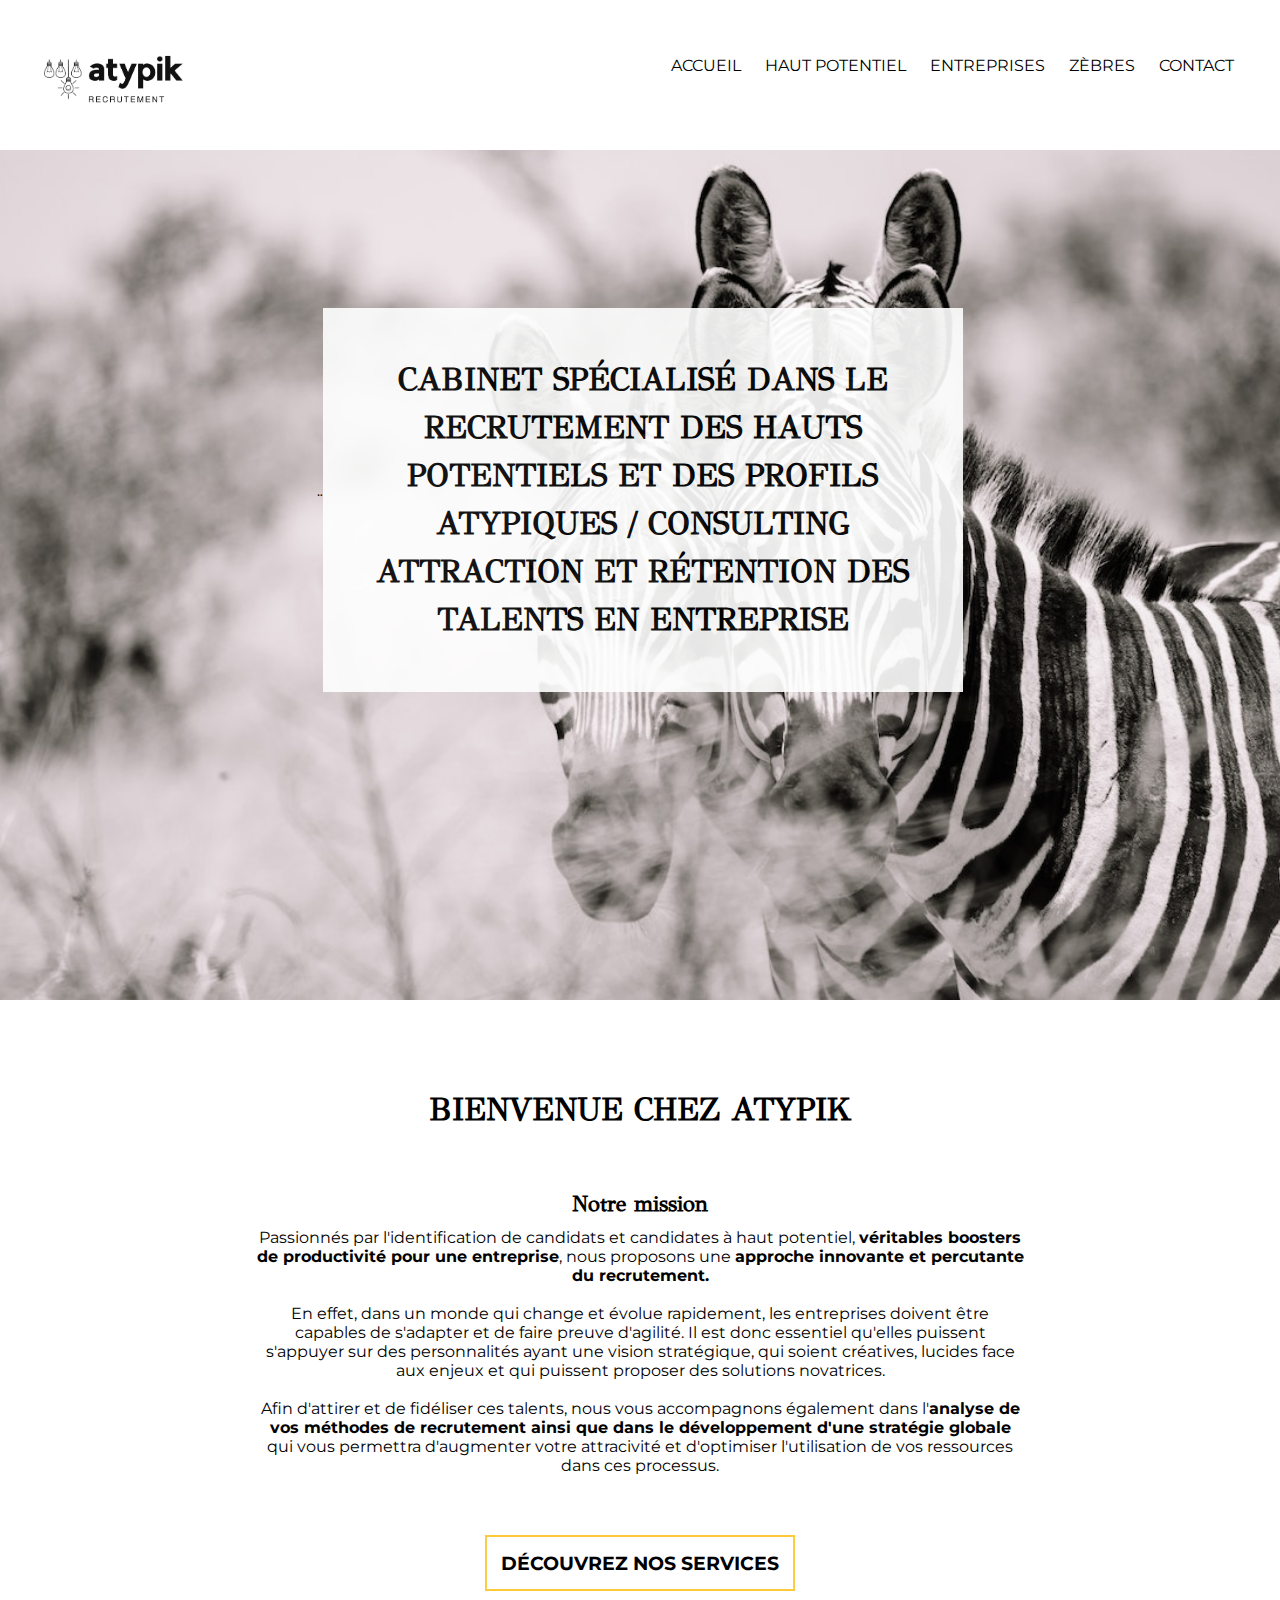
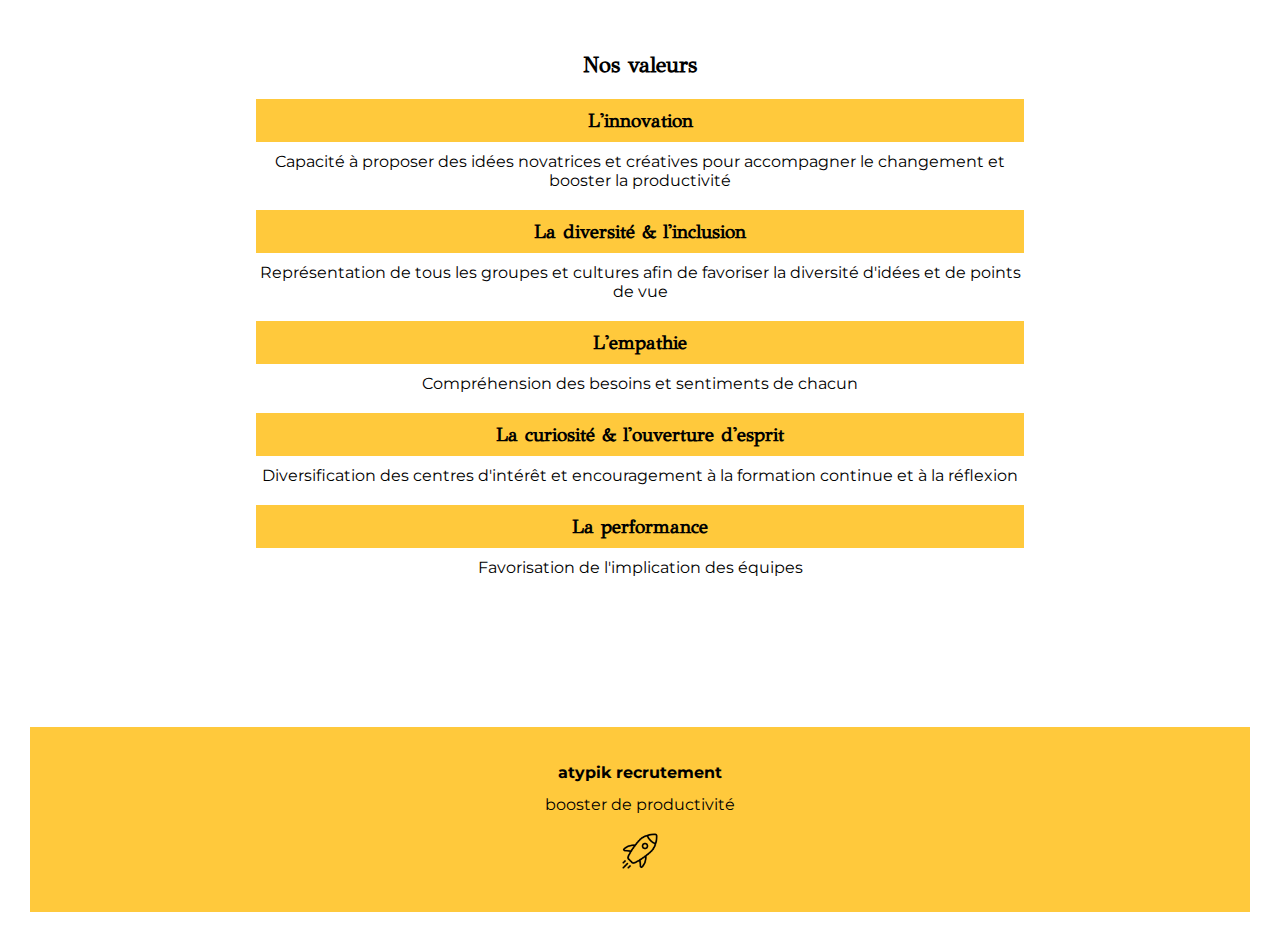
<file: index.html>
<!DOCTYPE html>
<html lang="en">
<head>
    <meta charset="UTF-8">
    <meta http-equiv="X-UA-Compatible" content="IE=edge">
    <meta name="viewport" content="width=device-width, initial-scale=1.0">

    <!--TITLE-->
    <title>atypik recrutement</title>

    <!--META DESCRIPTION-->
    <meta name="description" content="Cabinet spécialisé dans le recrutement des hauts potentiels sur des postes stratégiques et consulting RH en entreprise.">

    <!--ICON-->
    <link rel="icon" type="image/png" href="./ressources/images/logo.png" />

    <!--FONTS-->
    <link href="https://fonts.googleapis.com/css2?family=GFS+Didot&family=Montserrat:ital,wght@0,100;0,200;0,300;0,400;0,500;0,600;1,100;1,200;1,300;1,400;1,500;1,600&display=swap" rel="stylesheet">

    <!--CSS STYLESHEET-->
    <link href="./ressources/style.css" rel="stylesheet" type="text/css"/>
</head>

<body>
    <!--navigation-->
    <div class="navbar">
        <div class="navlogo">
            <img src="./ressources/images/logo white.png" alt="logo atypik recrutement yellow">
        </div>

        <nav class="nav">
            <ul>
                <li><a href="./index.html">accueil</a></li>
                <li><a href="./hautpotentiel.html">haut potentiel</a></li>
                <li><a href="./entreprises.html">entreprises</a></li>
                <li><a href="./zebres.html">zèbres</a></li>
                <li><a href="./contact.html">contact</a></li>
            </ul>
        </nav>
    </div>

    <!--bannière-->
    <div class="banner">¨
        <div class="banner-title">
            <h1>
                Cabinet spécialisé dans le recrutement des hauts potentiels et des profils atypiques / consulting attraction et rétention des talents en entreprise
            </h1>
        </div>
    </div>

    <!--présentation-->
    <div class="presentation">
        <h2>Bienvenue chez atypik</h2>
        
        <div class="presentation-part">
            <h3>Notre mission</h3>
            <p>
                Passionnés par l'identification de candidats et candidates à haut potentiel, <strong>véritables boosters de productivité pour une entreprise</strong>,
                nous proposons une <strong>approche innovante et percutante du recrutement.</strong> <br><br>

                En effet, dans un monde qui change et évolue rapidement, les entreprises doivent être capables de s'adapter et de faire preuve d'agilité. 
                Il est donc essentiel qu'elles puissent s'appuyer sur des personnalités ayant une vision stratégique, qui soient créatives, lucides face aux enjeux et qui puissent proposer des solutions
                novatrices.<br><br>

                Afin d'attirer et de fidéliser ces talents, nous vous accompagnons également dans l'<strong>analyse de vos méthodes de recrutement ainsi que dans le développement 
                d'une stratégie globale </strong>qui vous permettra d'augmenter votre attracivité et d'optimiser l'utilisation de vos ressources dans ces processus. 
            </p>
        </div>

        <button><a href="./entreprises.html">Découvrez nos services</a> </button>

        <div class="presentation-part">
            <h3>Nos valeurs</h3>

            <h4>L'innovation</h4>
            <p>
                Capacité à proposer des idées novatrices et créatives pour accompagner le changement et booster la productivité
            </p>

            <h4>La diversité & l'inclusion</h4>
            <p>
                Représentation de tous les groupes et cultures afin de favoriser la diversité d'idées et de points de vue 
            </p>

            <h4>L'empathie</h4>
            <p>
                Compréhension des besoins et sentiments de chacun
            </p>

            <h4>La curiosité & l'ouverture d'esprit</h4>
            <p>
                Diversification des centres d'intérêt et encouragement à la formation continue et à la réflexion 
            </p>

            <h4>La performance</h4>
            <p>
                Favorisation de l'implication des équipes 
            </p>

        </div>

        <div class="presentation-part">
            
            
        </div>
    </div>





<!--footer-->
    <footer>
        <div class="footer">
            <p>
                <strong>atypik recrutement </strong>
                <br>
                booster de productivité
                <br>
            
                <img src="./ressources/icons/rocket.png">
            </p>
        </div>
    </footer>

</body>
</html>
</file>
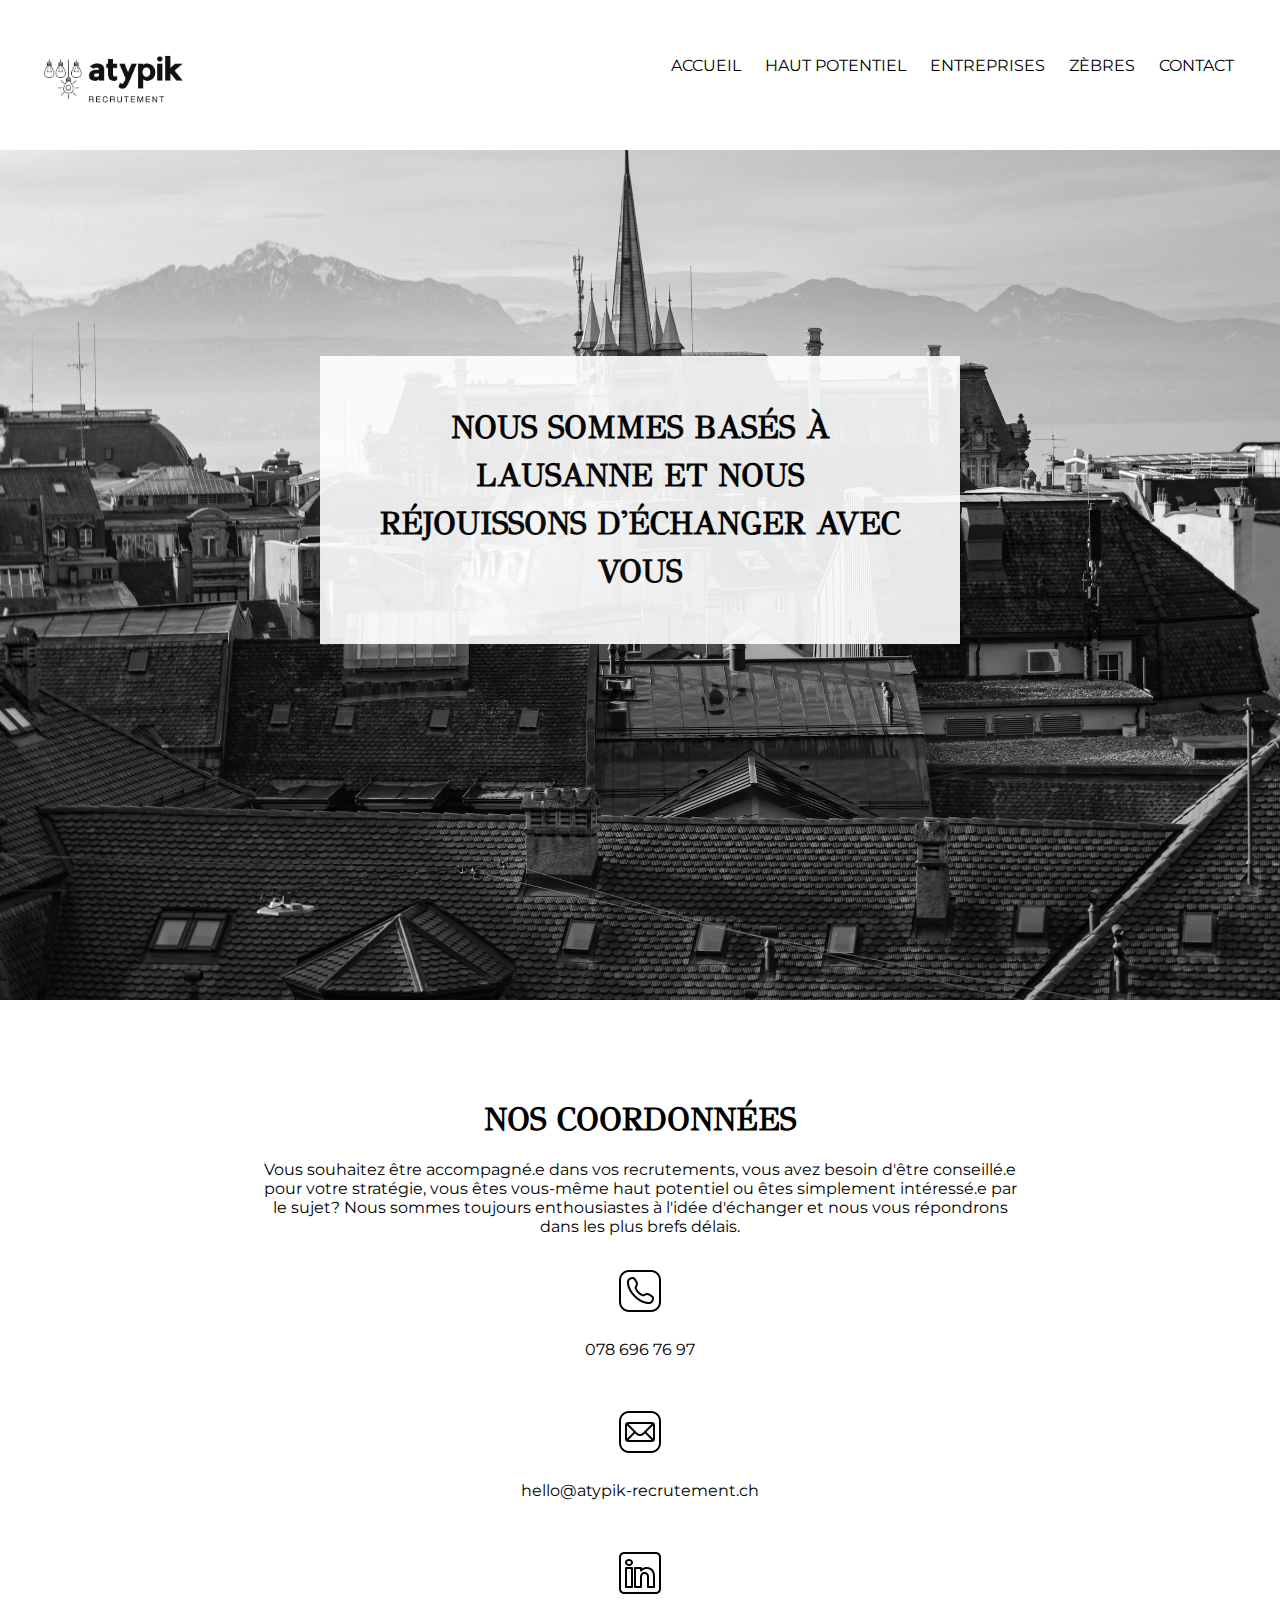
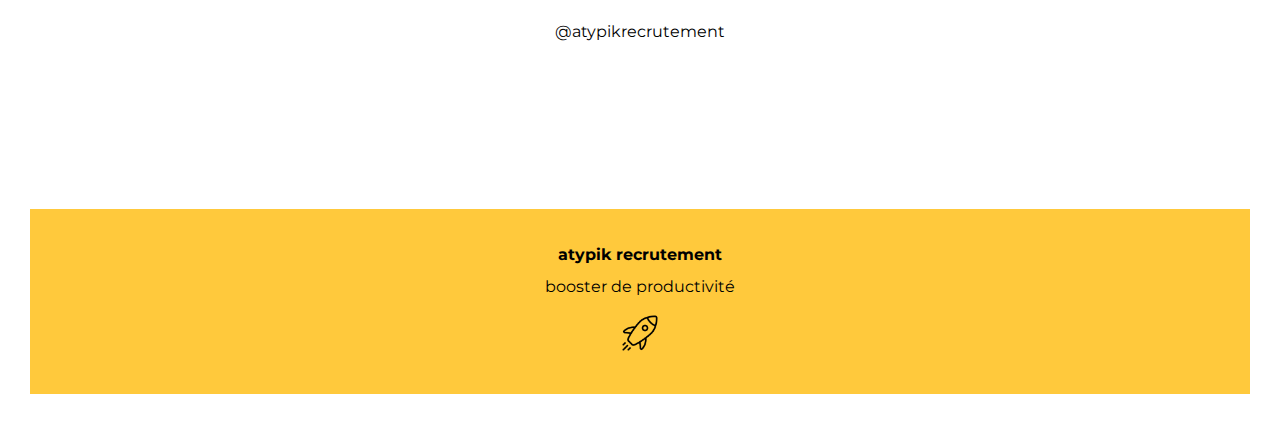
<file: contact.html>
<!DOCTYPE html>
<html lang="en">
<head>
    <meta charset="UTF-8">
    <meta http-equiv="X-UA-Compatible" content="IE=edge">
    <meta name="viewport" content="width=device-width, initial-scale=1.0">

    <!--TITLE-->
    <title>atypik recrutement</title>

    <!--META DESCRIPTION-->
    <meta name="description" content="Cabinet spécialisé dans le recrutement des hauts potentiels sur des postes stratégiques et consulting RH en entreprise.">

    <!--ICON-->
    <link rel="icon" type="image/png" href="./ressources/images/logo.png" />

    <!--FONTS-->
    <link href="https://fonts.googleapis.com/css2?family=GFS+Didot&family=Montserrat:ital,wght@0,100;0,200;0,300;0,400;0,500;0,600;1,100;1,200;1,300;1,400;1,500;1,600&display=swap" rel="stylesheet">

    <!--CSS STYLESHEET-->
    <link href="./ressources/style.css" rel="stylesheet" type="text/css"/>
</head>

<body>
    <!--navigation-->
    <div class="navbar">
        <div class="navlogo">
            <img src="./ressources/images/logo white.png" alt="logo atypik recrutement black white">
        </div>

        <nav class="nav">
            <ul>
                <li><a href="./index.html">accueil</a></li>
                <li><a href="./hautpotentiel.html">haut potentiel</a></li>
                <li><a href="./entreprises.html">entreprises</a></li>
                <li><a href="./zebres.html">zèbres</a></li>
                <li><a href="./contact.html">contact</a></li>
            </ul>
        </nav>
    </div>

    <!--banner-->
    <div class="banner-contact">
        <div class="banner-title">
            <h1>Nous sommes basés à Lausanne et nous réjouissons d'échanger avec vous</h1>
        </div>
    </div>


    <!--contact details-->

   <div class="contact">
        <h2>Nos coordonnées</h2>

        <p>Vous souhaitez être accompagné.e dans vos recrutements, vous avez besoin d'être conseillé.e pour votre stratégie, vous êtes vous-même haut potentiel ou êtes simplement intéressé.e par le sujet? 
            Nous sommes toujours enthousiastes à l'idée d'échanger et nous vous répondrons dans les plus brefs délais. 
        </p>

        <img src="./ressources/icons/phone.png" alt="phone icon"><br>
        <p>078 696 76 97</p><br>

        <img src="./ressources/icons/mail.png" alt="mail icon"><br>
        <p>hello@atypik-recrutement.ch</p><br>

        <img src="./ressources/icons/linkedin.png" alt="linkedin icon"><br>
        <p>@atypikrecrutement</p><br>
   </div>

    <!--footer-->
    <footer>
        <div class="footer">
            <p>
                <strong>atypik recrutement </strong>
                <br>
                booster de productivité
                <br>
            
                <img src="./ressources/icons/rocket.png">
            </p>
        </div>
    </footer>

</body>
</html>
</file>
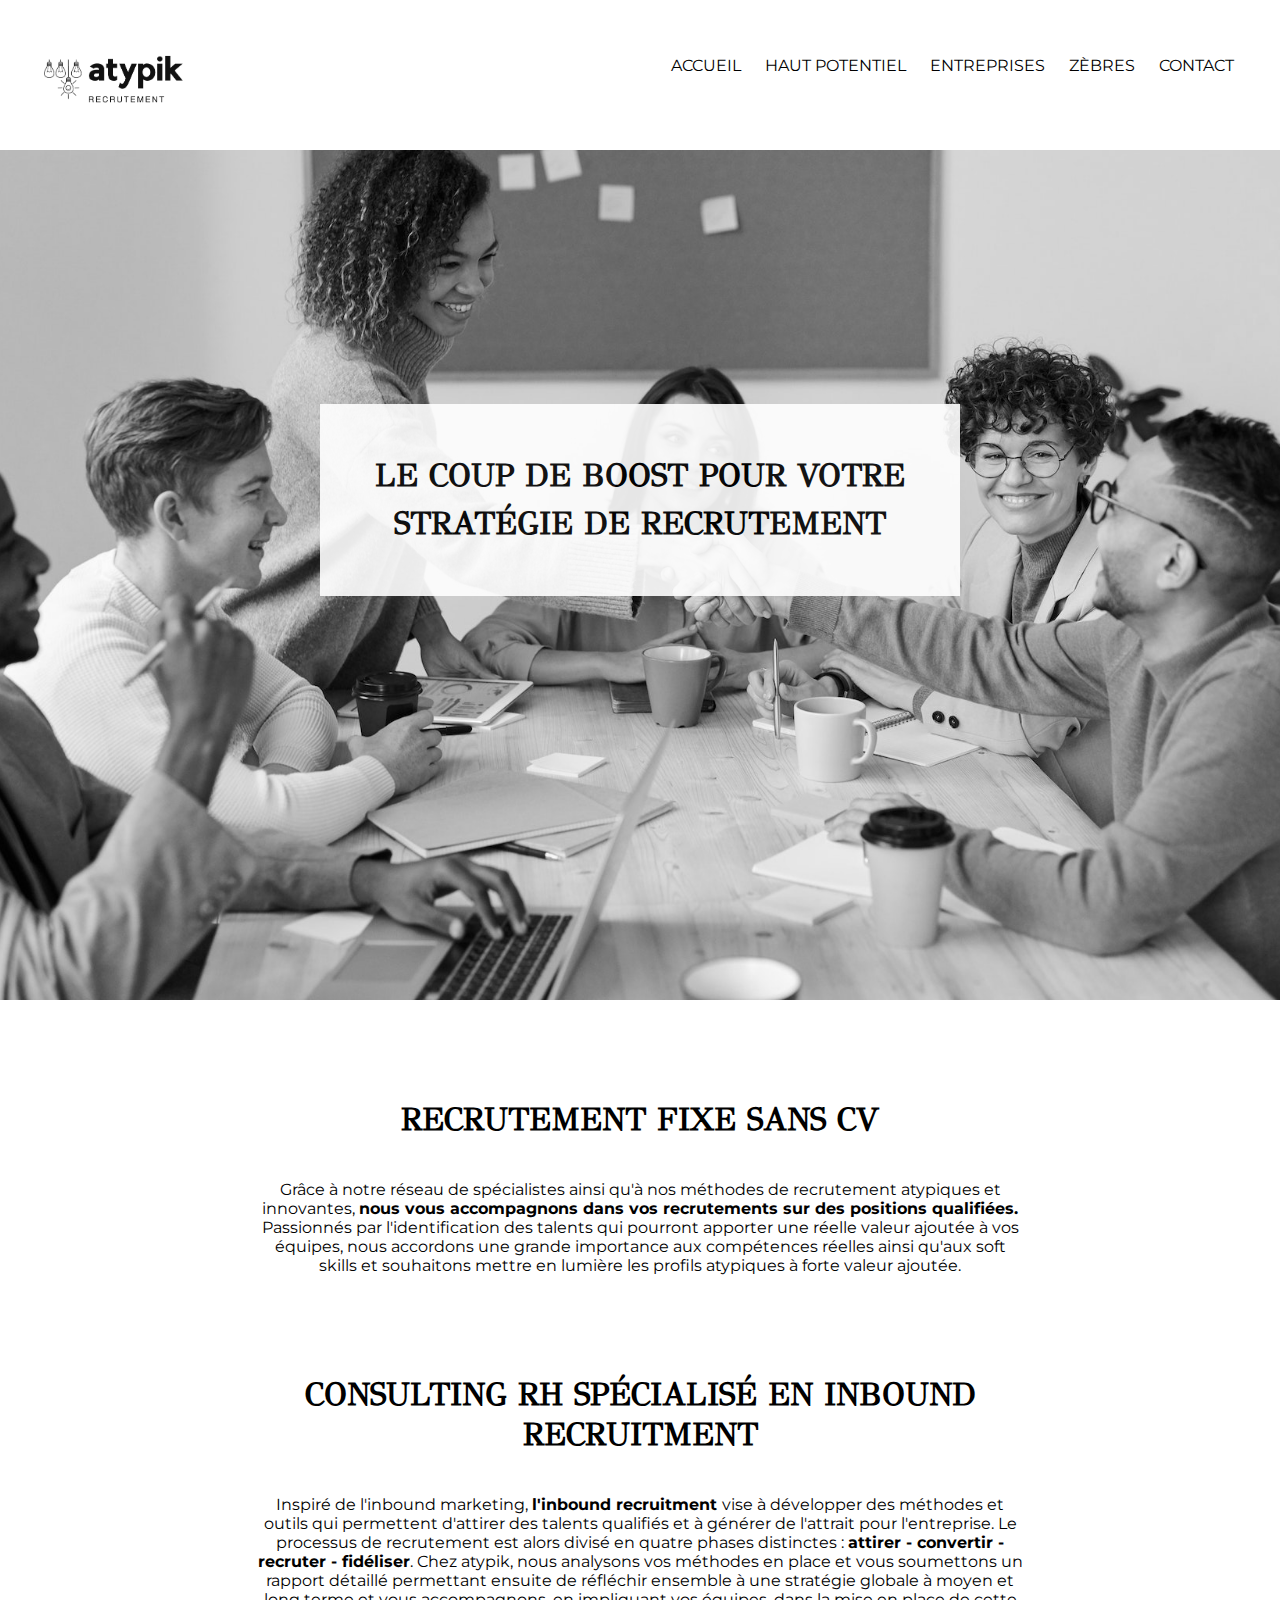
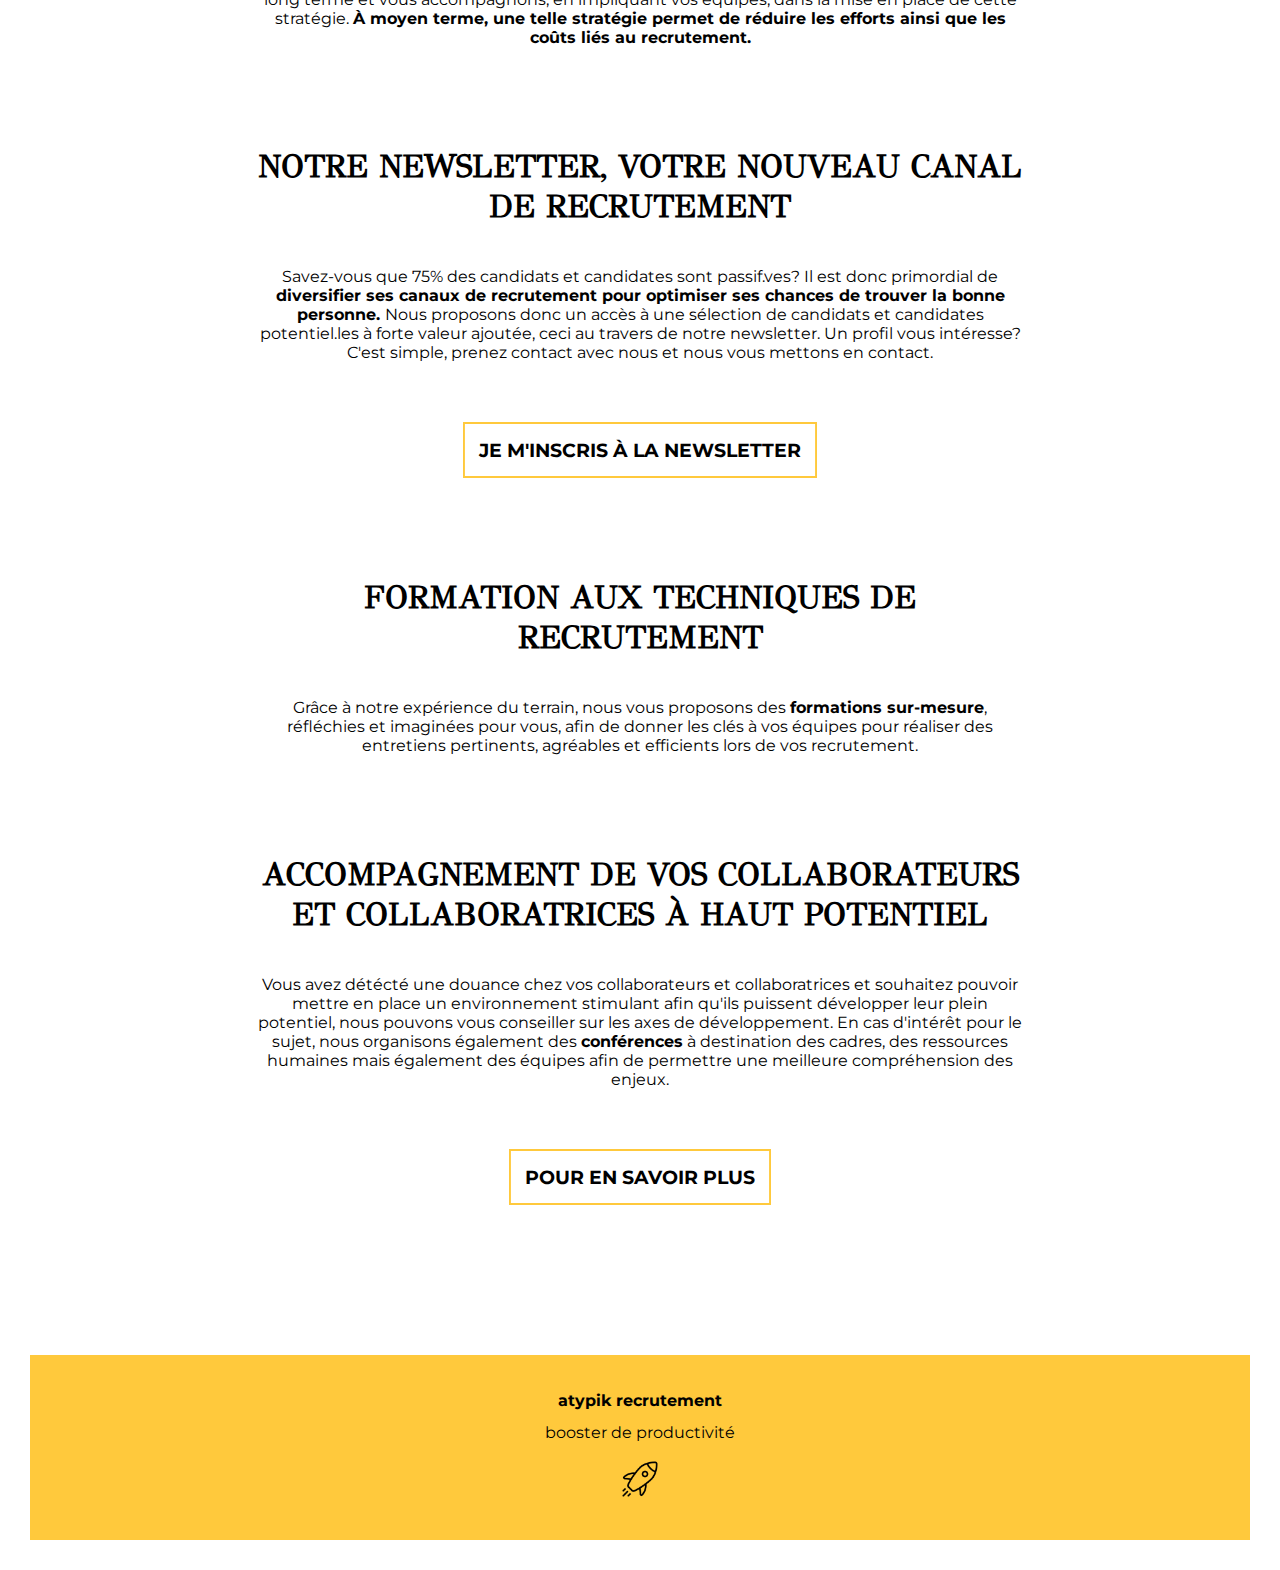
<file: entreprises.html>
<!DOCTYPE html>
<html lang="en">
<head>
    <meta charset="UTF-8">
    <meta http-equiv="X-UA-Compatible" content="IE=edge">
    <meta name="viewport" content="width=device-width, initial-scale=1.0">

    <!--TITLE-->
    <title>atypik recrutement</title>

    <!--META DESCRIPTION-->
    <meta name="description" content="Cabinet spécialisé dans le recrutement des hauts potentiels sur des postes stratégiques et consulting RH en entreprise.">

    <!--ICON-->
    <link rel="icon" type="image/png" href="./ressources/images/logo.png" />

    <!--FONTS-->
    <link href="https://fonts.googleapis.com/css2?family=GFS+Didot&family=Montserrat:ital,wght@0,100;0,200;0,300;0,400;0,500;0,600;1,100;1,200;1,300;1,400;1,500;1,600&display=swap" rel="stylesheet">

    <!--CSS STYLESHEET-->
    <link href="./ressources/style.css" rel="stylesheet" type="text/css"/>
</head>

<body>
    <!--navigation-->
    <div class="navbar">
        <div class="navlogo">
            <img src="./ressources/images/logo white.png" alt="logo atypik recrutement black white">
        </div>

        <nav class="nav">
            <ul>
                <li><a href="./index.html">accueil</a></li>
                <li><a href="./hautpotentiel.html">haut potentiel</a></li>
                <li><a href="./entreprises.html">entreprises</a></li>
                <li><a href="./zebres.html">zèbres</a></li>
                <li><a href="./contact.html">contact</a></li>
            </ul>
        </nav>
    </div>

    <!--banner-->
    <div class="banner-entreprises">
        <div class="banner-title">
            <h1>Le coup de boost pour votre stratégie de recrutement</h1>
        </div>
    </div>


    <!--services-->
    <div class="services">
        <div class="service">
            <h2>Recrutement fixe sans CV</h2>
            <p>
                Grâce à notre réseau de spécialistes ainsi qu'à nos méthodes de recrutement atypiques et innovantes, <strong>nous vous accompagnons dans vos recrutements sur des positions qualifiées. </strong>
                Passionnés par l'identification des talents qui pourront apporter une réelle valeur ajoutée à vos équipes, nous accordons une grande importance aux compétences réelles ainsi qu'aux soft skills et souhaitons mettre 
                en lumière les profils atypiques à forte valeur ajoutée. 
            </p>
        </div>



        <div class="service">
            <h2>Consulting RH spécialisé en inbound recruitment</h2>
            <p>
                Inspiré de l'inbound marketing, <strong>l'inbound recruitment </strong>vise à développer des méthodes et outils qui permettent d'attirer des talents qualifiés et à générer de l'attrait pour l'entreprise.
                Le processus de recrutement est alors divisé en quatre phases distinctes : <strong>attirer - convertir - recruter - fidéliser</strong>. Chez atypik, nous analysons vos méthodes en place et vous soumettons 
                un rapport détaillé permettant ensuite de réfléchir ensemble à une stratégie globale à moyen et long terme et vous accompagnons, en impliquant vos équipes, dans la mise en place de cette stratégie.
                <strong>À moyen terme, une telle stratégie permet de réduire les efforts ainsi que les coûts liés au recrutement. </strong>
            </p>
        </div>

        <div class="service">
            <h2>Notre newsletter, votre nouveau canal de recrutement</h2>

            <p>
               Savez-vous que 75% des candidats et candidates sont passif.ves? Il est donc primordial de <strong>diversifier ses canaux de recrutement pour optimiser ses chances de trouver la bonne personne. </strong>
               Nous proposons donc un accès à une sélection de candidats et candidates potentiel.les à forte valeur ajoutée, ceci au travers de notre newsletter. Un profil vous intéresse? C'est simple, prenez contact avec nous et nous vous mettons en contact. 
            </p>
        </div>

        <button><a href="./contact.html">Je m'inscris à la newsletter</a> </button>

 
        
        <div class="service">
            <h2>Formation aux techniques de recrutement</h2>
            <p>
                Grâce à notre expérience du terrain, nous vous proposons des <strong>formations sur-mesure</strong>, réfléchies et imaginées pour vous, afin de donner les clés à vos équipes pour réaliser des entretiens pertinents, agréables et 
                efficients lors de vos recrutement. 
            </p>
        </div>



        
        <div class="service">
            <h2>Accompagnement de vos collaborateurs et collaboratrices à haut potentiel</h2>
            <p>
                Vous avez détécté une douance chez vos collaborateurs et collaboratrices et souhaitez pouvoir mettre en place un environnement stimulant afin qu'ils puissent développer leur plein potentiel, nous 
                pouvons vous conseiller sur les axes de développement. En cas d'intérêt pour le sujet, nous organisons également des <strong>conférences</strong> à destination des cadres, des ressources humaines mais également des équipes afin de permettre une meilleure compréhension des enjeux.
            </p>
        </div>

        <button><a href="./contact.html">Pour en savoir plus</a> </button>
        

    </div>



    <!--footer-->
    <footer>
        <div class="footer">
            <p>
                <strong>atypik recrutement </strong>
                <br>
                booster de productivité
                <br>
            
                <img src="./ressources/icons/rocket.png">
            </p>
        </div>
    </footer>

</body>
</html>
</file>
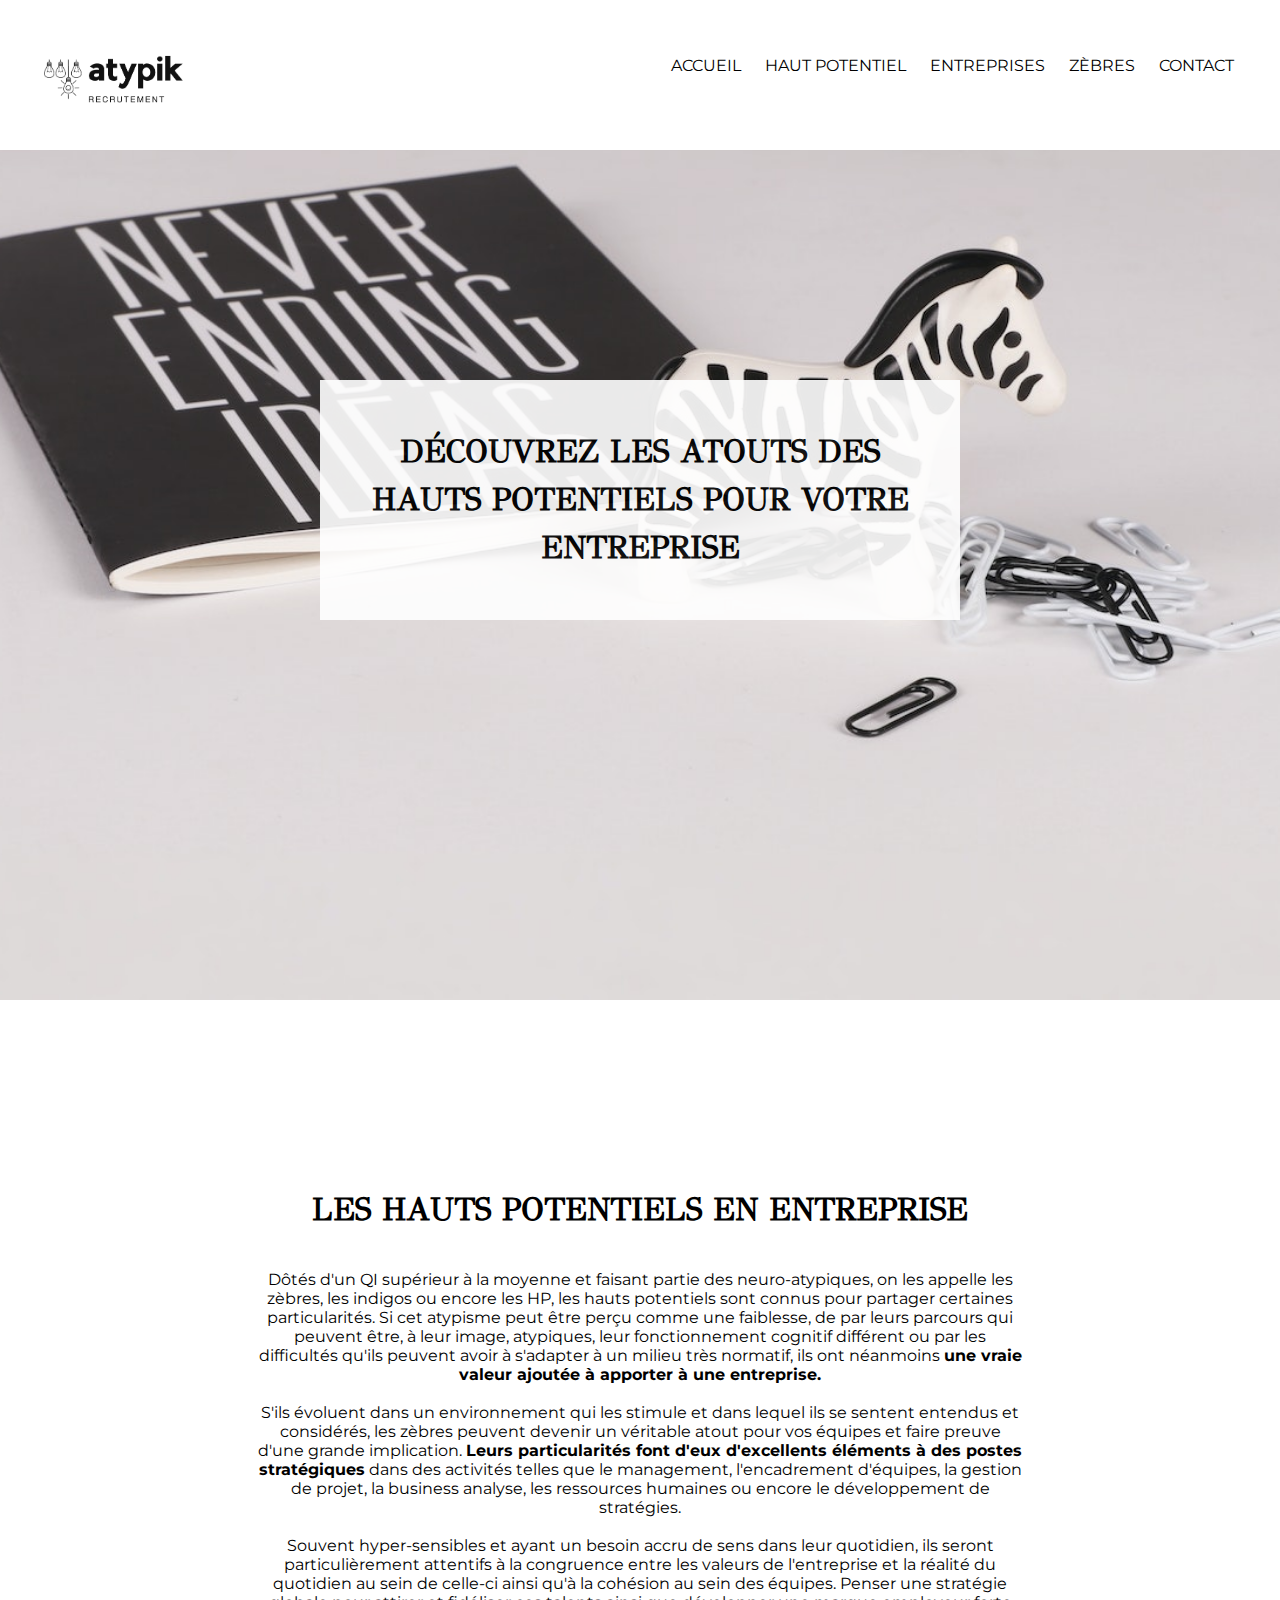
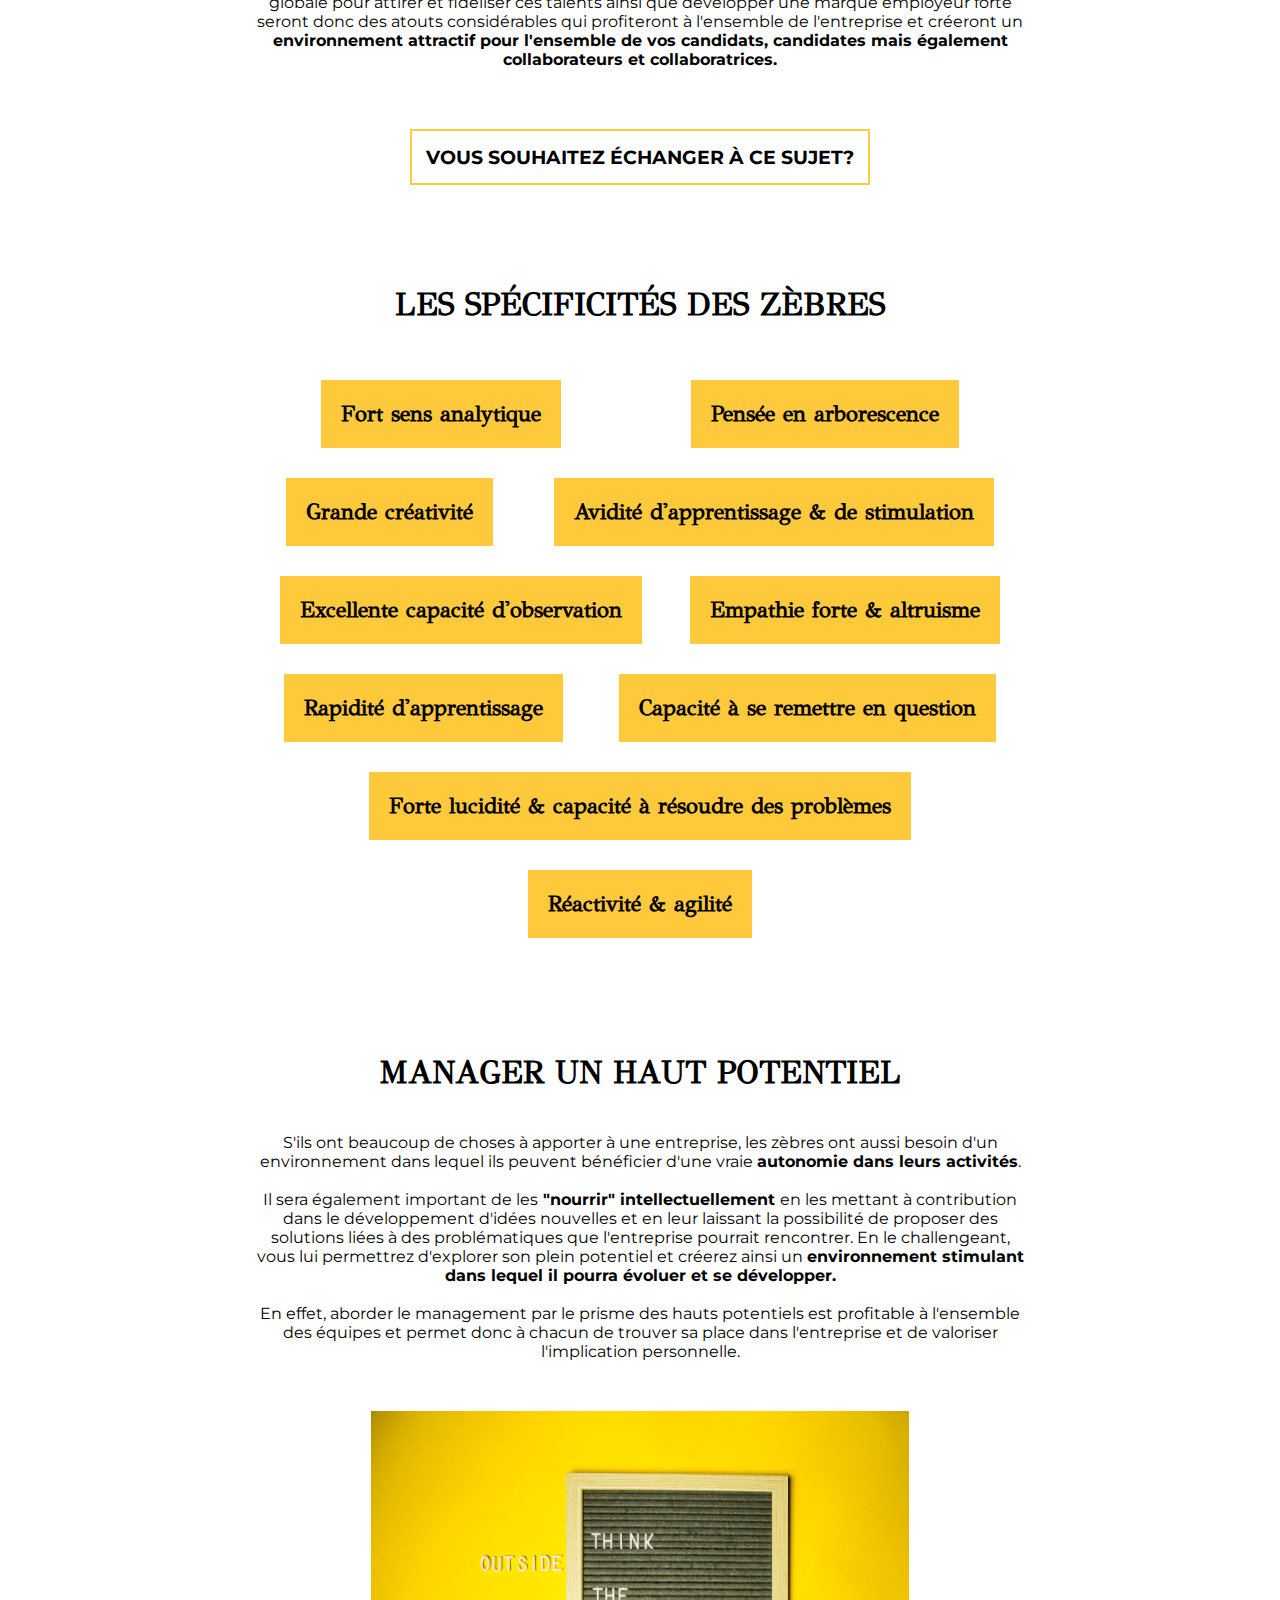
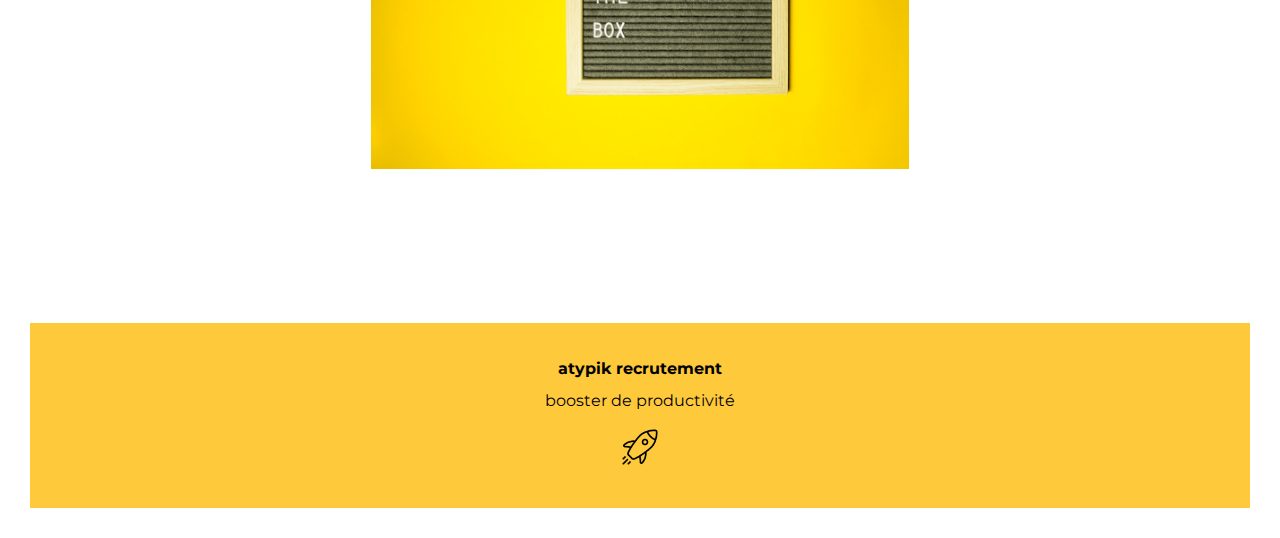
<file: hautpotentiel.html>
<!DOCTYPE html>
<html lang="en">
<head>
    <meta charset="UTF-8">
    <meta http-equiv="X-UA-Compatible" content="IE=edge">
    <meta name="viewport" content="width=device-width, initial-scale=1.0">

    <!--TITLE-->
    <title>atypik recrutement</title>

    <!--META DESCRIPTION-->
    <meta name="description" content="Cabinet spécialisé dans le recrutement des hauts potentiels sur des postes stratégiques et consulting RH en entreprise.">

    <!--ICON-->
    <link rel="icon" type="image/png" href="./ressources/images/logo.png" />

    <!--FONTS-->
    <link href="https://fonts.googleapis.com/css2?family=GFS+Didot&family=Montserrat:ital,wght@0,100;0,200;0,300;0,400;0,500;0,600;1,100;1,200;1,300;1,400;1,500;1,600&display=swap" rel="stylesheet">

    <!--CSS STYLESHEET-->
    <link href="./ressources/style.css" rel="stylesheet" type="text/css"/>
</head>

<body>
    <!--navigation-->
    <div class="navbar">
        <div class="navlogo">
            <img src="./ressources/images/logo white.png" alt="logo atypik recrutement black white">
        </div>

        <nav class="nav">
            <ul>
                <li><a href="./index.html">accueil</a></li>
                <li><a href="./hautpotentiel.html">haut potentiel</a></li>
                <li><a href="./entreprises.html">entreprises</a></li>
                <li><a href="./zebres.html">zèbres</a></li>
                <li><a href="./contact.html">contact</a></li>
            </ul>
        </nav>
    </div>

    <!--banner-->
    <div class="banner-hautpotentiel">
        <div class="banner-title">
            <h1>Découvrez les atouts des hauts potentiels pour votre entreprise</h1>
        </div>
    </div>

    <!--presentation des hauts potentiels-->
    <div class="hp">
        <h2>Les hauts potentiels en entreprise</h2>

        <p>Dôtés d'un QI supérieur à la moyenne et faisant partie des neuro-atypiques, on les appelle les zèbres, les indigos ou encore les HP, les hauts potentiels sont connus pour partager certaines particularités. 
            Si cet atypisme peut être perçu comme une faiblesse, de par leurs parcours qui peuvent être, à leur image, atypiques, leur fonctionnement cognitif différent ou par les difficultés qu'ils peuvent avoir
             à s'adapter à un milieu très normatif, ils ont néanmoins <strong>une vraie valeur ajoutée à apporter à une entreprise. </strong><br><br>

             S'ils évoluent dans un environnement qui les stimule et dans lequel ils se sentent entendus et considérés, les zèbres peuvent devenir un véritable atout pour vos équipes et faire preuve d'une grande implication.
             <strong>Leurs particularités font d'eux d'excellents éléments à des postes stratégiques</strong> dans des activités telles que le management, l'encadrement d'équipes, la gestion de projet, 
             la business analyse, les ressources humaines ou encore le développement de stratégies. <br><br>

             Souvent hyper-sensibles et ayant un besoin accru de sens dans leur quotidien, ils seront particulièrement attentifs à la congruence entre les valeurs de l'entreprise et la 
             réalité du quotidien au sein de celle-ci ainsi qu'à la cohésion au sein des équipes. Penser une stratégie globale pour attirer et fidéliser ces talents ainsi que développer une marque employeur forte seront donc des atouts considérables 
             qui profiteront à l'ensemble de l'entreprise et créeront un<strong> environnement attractif pour l'ensemble de vos candidats, candidates mais également collaborateurs et collaboratrices.</strong>
        </p>

        <button><a href="./contact.html">Vous souhaitez échanger à ce sujet?</a> </button>

        <h2>Les spécificités des zèbres</h2>

        <div class="hp-skills">
            <div class="hp-skill">
                <h3>Fort sens analytique</h3>
            </div>

            <div class="hp-skill">
                <h3>Pensée en arborescence</h3>
            </div>

            <div class="hp-skill">
                <h3>Grande créativité</h3>
            </div>

            <div class="hp-skill">
                <h3>Avidité d'apprentissage & de stimulation</h3>
            </div>

            <div class="hp-skill">
                <h3>Excellente capacité d'observation</h3>
            </div>

            <div class="hp-skill">
                <h3>Empathie forte & altruisme</h3>
            </div>

            <div class="hp-skill">
                <h3>Rapidité d'apprentissage</h3>
            </div>

            <div class="hp-skill">
                <h3>Capacité à se remettre en question</h3>
            </div>

            <div class="hp-skill">
                <h3>Forte lucidité & capacité à résoudre des problèmes</h3>
            </div>

            <div class="hp-skill">
                <h3>Réactivité & agilité</h3>
            </div>

        </div>

        <h2>Manager un haut potentiel</h2>

        <p>
            S'ils ont beaucoup de choses à apporter à une entreprise, les zèbres ont aussi besoin d'un environnement dans lequel ils peuvent bénéficier d'une vraie <strong>autonomie dans leurs activités</strong>. 
            <br><br>Il sera également important de les<strong> "nourrir" intellectuellement </strong>en les mettant à contribution dans le développement d'idées nouvelles et en leur laissant la possibilité de proposer des solutions liées à des problématiques
            que l'entreprise pourrait rencontrer. En le challengeant, vous lui permettrez d'explorer son plein potentiel et créerez ainsi un <strong>environnement stimulant dans lequel il pourra évoluer et se développer. 
            </strong> <br><br> 
            En effet, aborder le management par le prisme des hauts potentiels est profitable à l'ensemble des équipes et permet donc à chacun de trouver sa place dans l'entreprise et de valoriser l'implication personnelle.

        </p>

        <img src="./ressources/images/box.jpg" alt="think outside of the box">
    </div>


    <!--footer-->
    <footer>
        <div class="footer">
            <p>
                <strong>atypik recrutement </strong>
                <br>
                booster de productivité
                <br>
            
                <img src="./ressources/icons/rocket.png">
            </p>
        </div>
    </footer>

</body>
</html>
</file>
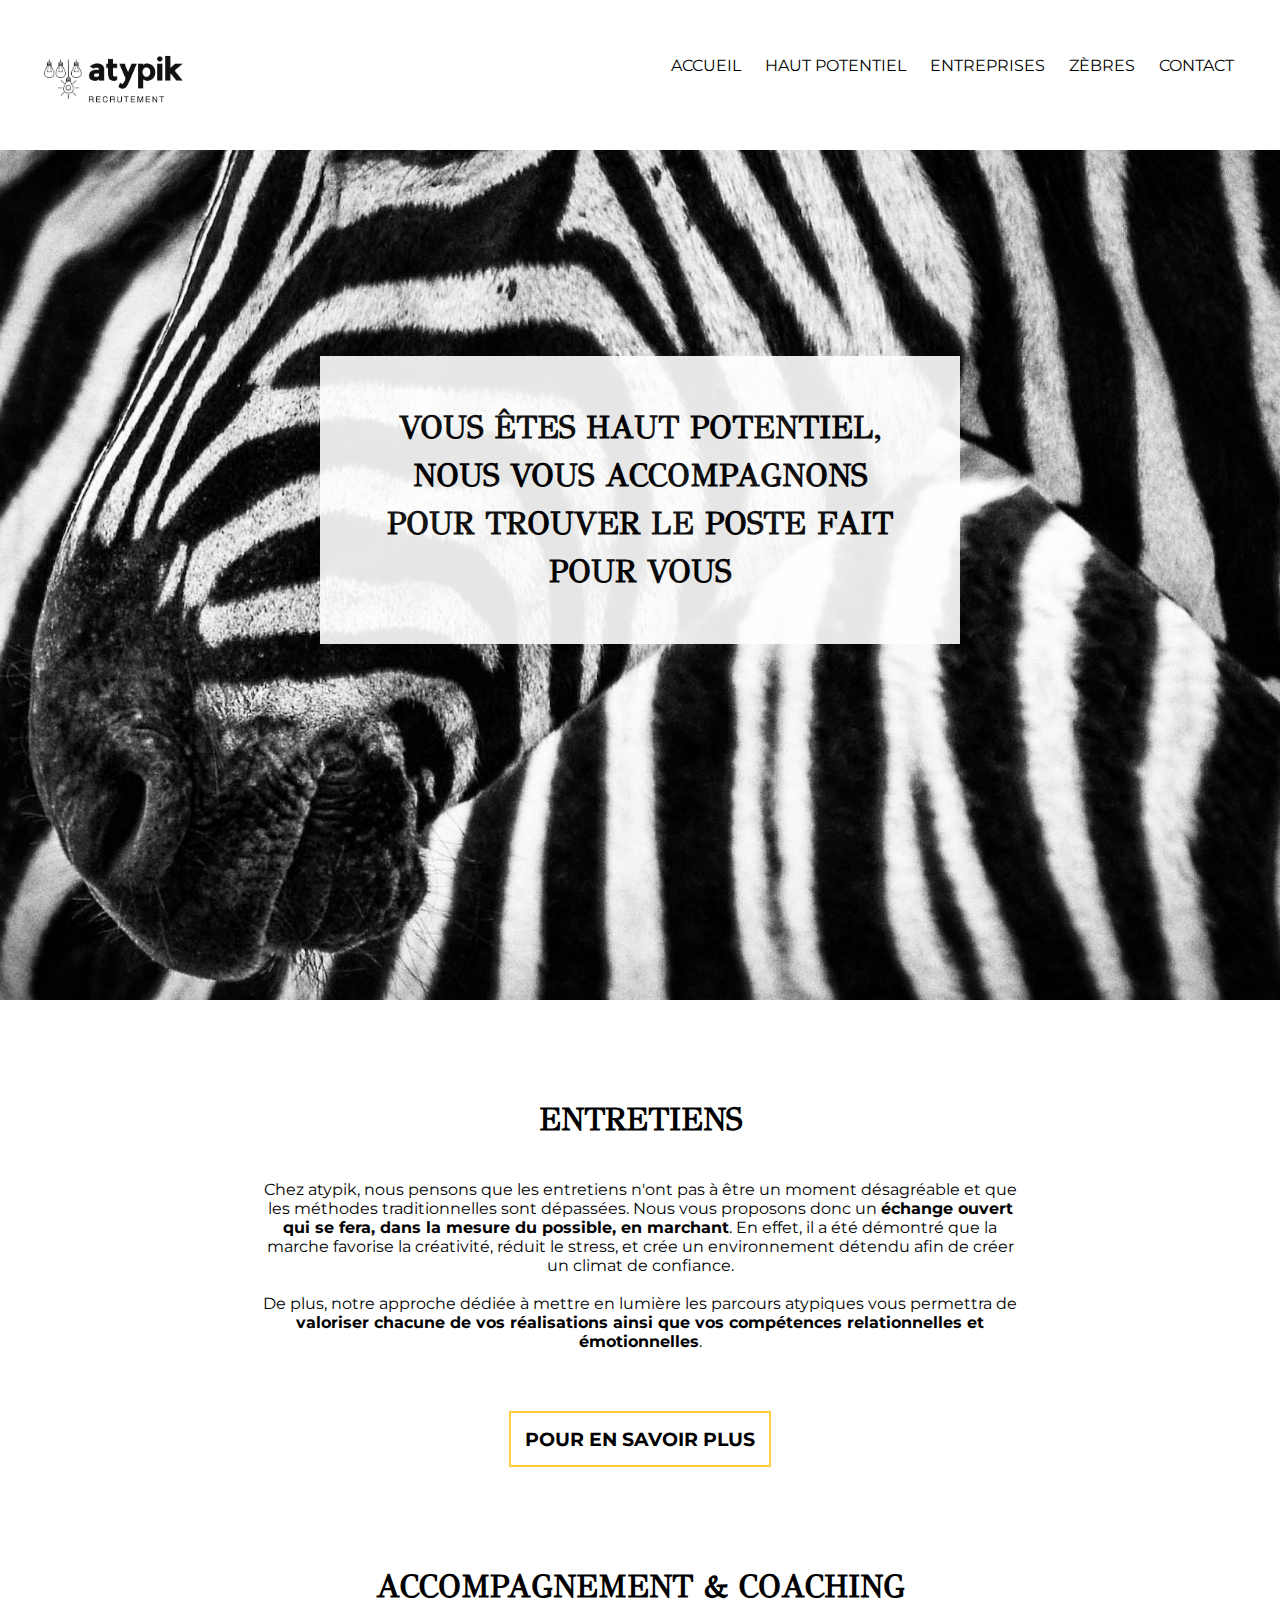
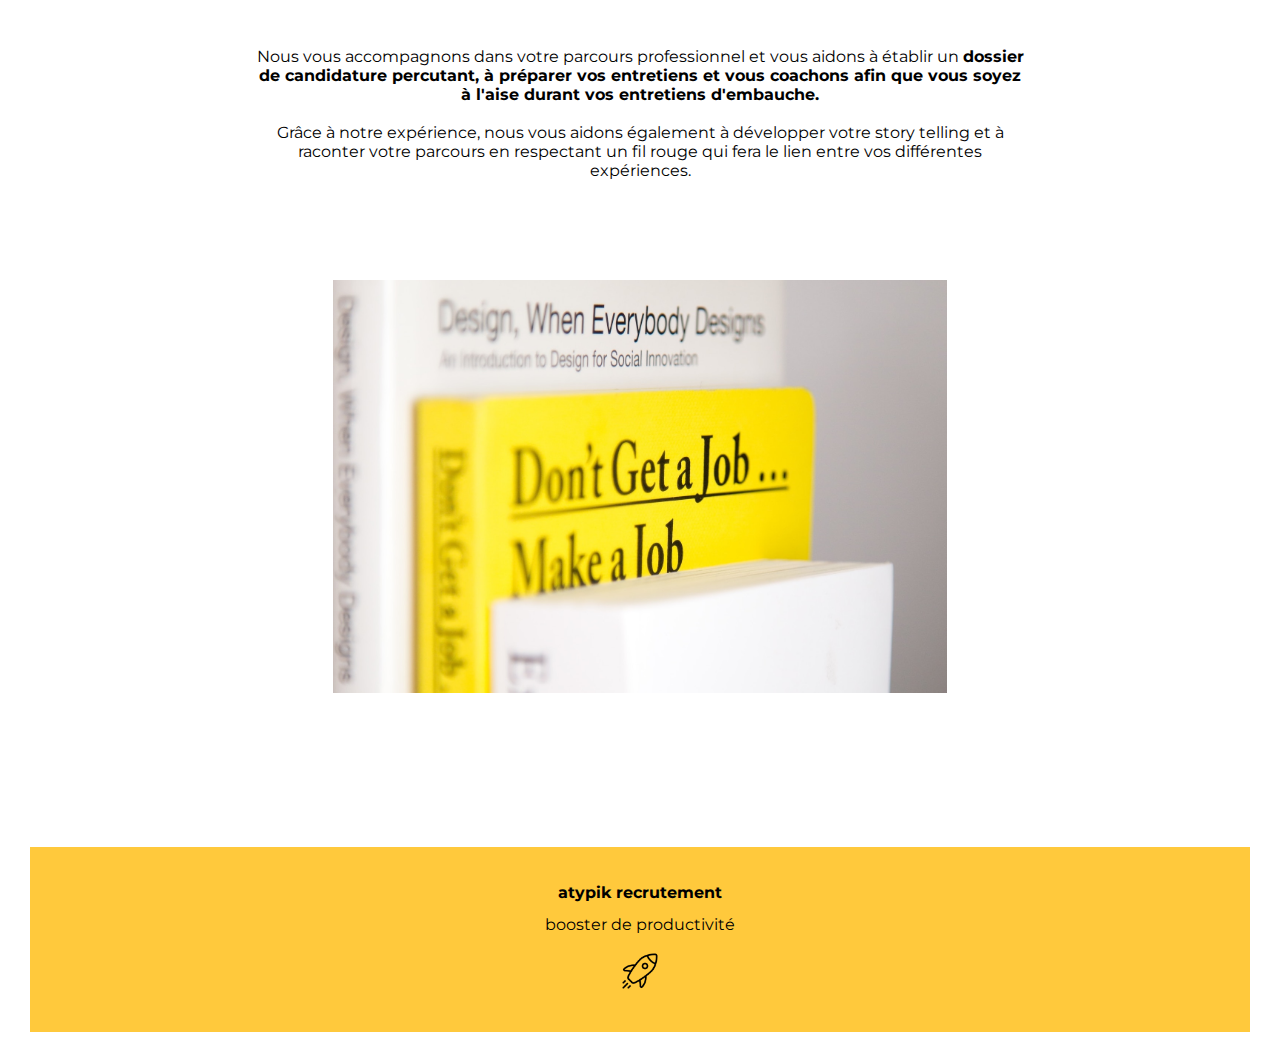
<file: zebres.html>
<!DOCTYPE html>
<html lang="en">
<head>
    <meta charset="UTF-8">
    <meta http-equiv="X-UA-Compatible" content="IE=edge">
    <meta name="viewport" content="width=device-width, initial-scale=1.0">

    <!--TITLE-->
    <title>atypik recrutement</title>

    <!--META DESCRIPTION-->
    <meta name="description" content="Cabinet spécialisé dans le recrutement des hauts potentiels sur des postes stratégiques et consulting RH en entreprise.">

    <!--ICON-->
    <link rel="icon" type="image/png" href="./ressources/images/logo.png" />

    <!--FONTS-->
    <link href="https://fonts.googleapis.com/css2?family=GFS+Didot&family=Montserrat:ital,wght@0,100;0,200;0,300;0,400;0,500;0,600;1,100;1,200;1,300;1,400;1,500;1,600&display=swap" rel="stylesheet">

    <!--CSS STYLESHEET-->
    <link href="./ressources/style.css" rel="stylesheet" type="text/css"/>
</head>

<body>
    <!--navigation-->
    <div class="navbar">
        <div class="navlogo">
            <img src="./ressources/images/logo white.png" alt="logo atypik recrutement black white">
        </div>

        <nav class="nav">
            <ul>
                <li><a href="./index.html">accueil</a></li>
                <li><a href="./hautpotentiel.html">haut potentiel</a></li>
                <li><a href="./entreprises.html">entreprises</a></li>
                <li><a href="./zebres.html">zèbres</a></li>
                <li><a href="./contact.html">contact</a></li>
            </ul>
        </nav>
    </div>

    <!--banner-->
    <div class="banner-zebres">
        <div class="banner-title">
            <h1>Vous êtes haut potentiel, nous vous accompagnons pour trouver le poste fait pour vous</h1>
        </div>
    </div>

    <!--candidats-->
    <div class="candidats">
        <div class="candidat">
            <h2>Entretiens</h2>
            <p>
                Chez atypik, nous pensons que les entretiens n'ont pas à être un moment désagréable et que les méthodes traditionnelles sont dépassées.
                Nous vous proposons donc un <strong>échange ouvert qui se fera, dans la mesure du possible, en marchant</strong>. En effet, il a été démontré que la marche favorise la créativité, réduit le stress,
                 et crée un environnement détendu afin de créer un climat de confiance. <br><br>
                 De plus, notre approche dédiée à mettre en lumière les parcours atypiques vous permettra de <strong>valoriser chacune de vos réalisations ainsi que vos compétences relationnelles et émotionnelles</strong>. 
            </p>
        </div>

        <button><a href="./contact.html">Pour en savoir plus</a> </button>

        <div class="candidat">
            <h2>Accompagnement & coaching</h2>
            <p>
                Nous vous accompagnons dans votre parcours professionnel et vous aidons à établir un <strong>dossier de candidature percutant, à préparer vos entretiens et vous coachons afin que vous soyez à l'aise durant vos entretiens d'embauche.</strong>
                <br><br>
                Grâce à notre expérience, nous vous aidons également à développer votre story telling et à raconter votre parcours en respectant un fil rouge qui fera le lien entre vos différentes expériences. 
            </p>
        </div>

        <div class="candidat">
            <h2></h2>
        </div>

        <img src="./ressources/images/makejob.jpg" alt="make your job">
    </div>

    <!--footer-->
    <footer>
        <div class="footer">
            <p>
                <strong>atypik recrutement </strong>
                <br>
                booster de productivité
                <br>
            
                <img src="./ressources/icons/rocket.png">
            </p>
        </div>
    </footer>

</body>
</html>
</file>
<file: ressources/style.css>
/* 
1 - global styles
2 - navigation
3 - banner
4 - accueil
5 - haut potentiel
6 - entreprises
7 - 
*/

/* 1 - global styles */

* {
    box-sizing: border-box;
    margin: 0;
}

html {
    font-size: 16px;
}

h1 {
    font-family: GFS Didot;
    font-size: 2rem;
    text-transform: uppercase;
}

h2 {
    font-family: GFS Didot;
    text-transform: uppercase;
    font-size: 2rem;
}

h3 {
    font-family: GFS Didot;
    font-size: 1.4rem;
}

h4 {
    font-family: GFS Didot;
    font-size: 1.2rem;
    font-weight: 1000;
}

p {
    font-family: Montserrat;
}
/*
button {
    padding: 10px 20px;
    font-family: Montserrat;
    text-transform: uppercase;
    font-size: 1.1rem;
    margin-top: 60px;
}
*/

button {
    margin-top: 60px;
    text-transform: uppercase;
    cursor: pointer;
    padding: .1em .6em;
    font-weight: bold;  
    border: none;
    padding: 1rem;
    font-family: Montserrat;
    font-size: 1.2rem;
    --c: #ffc93c;
    
    box-shadow: 0 0 0 .1em inset var(--c); 
    --_g: linear-gradient(var(--c) 0 0) no-repeat;
    background: 
      var(--_g) calc(var(--_p,0%) - 100%) 0%,
      var(--_g) calc(200% - var(--_p,0%)) 0%,
      var(--_g) calc(var(--_p,0%) - 100%) 100%,
      var(--_g) calc(200% - var(--_p,0%)) 100%;
    background-size: 50.5% calc(var(--_p,0%)/2 + .5%);
    outline-offset: .1em;
    transition: background-size .4s, background-position 0s .4s;
  }
  button:hover {
    --_p: 100%;
    transition: background-position .4s, background-size 0s;
  }
  button:active {
    box-shadow: 0 0 9e9q inset #0009; 
    background-color: var(--c);
    color: #fff;
  }

  a {
    text-decoration: none;
    color: black;
  }

  
  

/* 2 - navigation */

.navlogo img {
    width: 200px;
}

.navbar {
    display: flex;
    justify-content: space-between;
    padding: 1rem;
    position: fixed;
    z-index: 100;
    background-color: white;
    width: 100%;
    height: 150px;
}

.nav ul {
    margin-top: 40px;
}

.nav li {
    list-style-type: none;
    display: inline;
    padding: 10px;
    text-transform: uppercase;
    font-family: Montserrat;
}

.nav a {
    text-decoration: none;
    color: black;
}

.nav {
    display:flex;
    margin-right: 20px;
}

.nav a:hover {
    background-color: #ffc93c;
    transition: 0.5s;
    padding: 3px;
    font-weight: 800;
}

.nav a:active {
    font-weight: 1000;
    color: white;
}

@media only screen and (max-width: 900px) {
    .navlogo {
        display:none;
    }
}

@media only screen and (max-width: 700px) {
    .nav li {
        display: block;
        padding: 0;
    }

    .nav ul {
        margin: 0;
    }
}

/* 3 - banner */

.banner {
    background-image: url(./images/zebra5.jpg);
    background-repeat: no-repeat;
    background-size: cover;
    background-position: center;
    height: 1000px;
    display: flex;
    justify-content: center;
    align-items: center;
    width:100%;
    padding: 400px 0px;
}

.banner-title {
    width: 50%;
    line-height: 3rem;
    text-align: center;
    padding: 3rem;
    background-color: white;
    opacity: 0.9;
}

.banner-entreprises {
    background-image: url(./images/recrutement2.jpg);
    background-repeat: no-repeat;
    background-size: cover;
    background-position: center;
    height: 1000px;
    display: flex;
    justify-content: center;
    align-items: center;
    width:100%;
    padding: 400px 0px;
}

.banner-hautpotentiel {
    background-image: url(./images/zebra4.jpg);
    background-repeat: no-repeat;
    background-size: cover;
    background-position: center;
    height: 1000px;
    display: flex;
    justify-content: center;
    align-items: center;
    width:100%;
    padding: 400px 0px;
}

.banner-zebres {
    background-image: url(./images/zebra7.jpg);
    background-repeat: no-repeat;
    background-size: cover;
    background-position: center;
    height: 1000px;
    display: flex;
    justify-content: center;
    align-items: center;
    width:100%;
    padding: 400px 0px;
}

.banner-contact {
    background-image: url(./images/lausanne4.jpg);
    background-repeat: no-repeat;
    background-size: cover;
    background-position: center;
    height: 1000px;
    display: flex;
    justify-content: center;
    align-items: center;
    width:100%;
    padding: 400px 0px;
}

@media only screen and (max-width: 600px) {
    .banner-title {
        width: 100%;
    }
}


/* 4 - accueil  */

.presentation {
    width: 60%;
    text-align: center;
    justify-content: center;
    margin: 0 auto;
    padding-top: 90px;
}

.presentation-part {
    margin-top: 60px;
}

.presentation-part p {
    margin-top: 10px;
}

.presentation-part h4 {
    margin-top: 20px;
    padding: 10px;
    background-color: #ffc93c;
}

@media only screen and (max-width: 500px) {
    .presentation  {
        width:80%;
    }
}


/* 5 - haut potentiel */

.hp {
    width: 60%;
    text-align: center;
    justify-content: center;
    margin: 0 auto;
    padding-top: 90px;
}

.hp h2 {
    margin-top: 100px;
}

.hp p {
    margin-top: 40px;
}

.hp-skills {
    display: flex;
    margin-top: 40px;
    flex-wrap: wrap;
    justify-content: space-around;
}

.hp-skill {
    margin: 15px;
    display: flex;
    flex-wrap: wrap;
    background-color:#ffc93c;
    padding: 20px;
}

.hp img {
    width: 70%;
    margin-top: 50px;
}

@media only screen and (max-width: 500px) {
    .hp  {
        width:80%;
    }
}

/* 6 - entreprises */

.services {
    width: 60%;
    text-align: center;
    justify-content: center;
    margin: 0 auto;
}

.services h2 {
    margin-top: 100px;   
}

.services p {
    margin-top: 40px;
}

@media only screen and (max-width: 500px) {
    .services  {
        width:80%;
    }
}

/* 7 - candidats */

.candidats {
    width: 60%;
    text-align: center;
    justify-content: center;
    margin: 0 auto;
}

.candidat {
    margin-top: 100px;    
}

.candidat p {
    margin-top: 40px;
}

.candidats img {
    width: 80%;
}

@media only screen and (max-width: 500px) {
    .candidats  {
        width:80%;
    }
}

/* 8 - contact */

.contact {
    width: 60%;
    text-align: center;
    justify-content: center;
    margin: 0 auto;
}

.contact h2 {
    margin-top: 100px;    
}

.contact img {
    margin-top: 30px;
}

.contact p {
    margin-top: 20px;
}

/* footer */

.footer {
    background-color: #ffc93c;
    margin: 30px;
    margin-top: 150px;
}

.footer p {
    padding-top: 30px;
    padding-bottom: 30px;
    text-align: center;
    margin: 0 auto;
    line-height: 2rem;
}

.footer img {
    height: 40px;
    margin-top: 10px;
}
</file>
